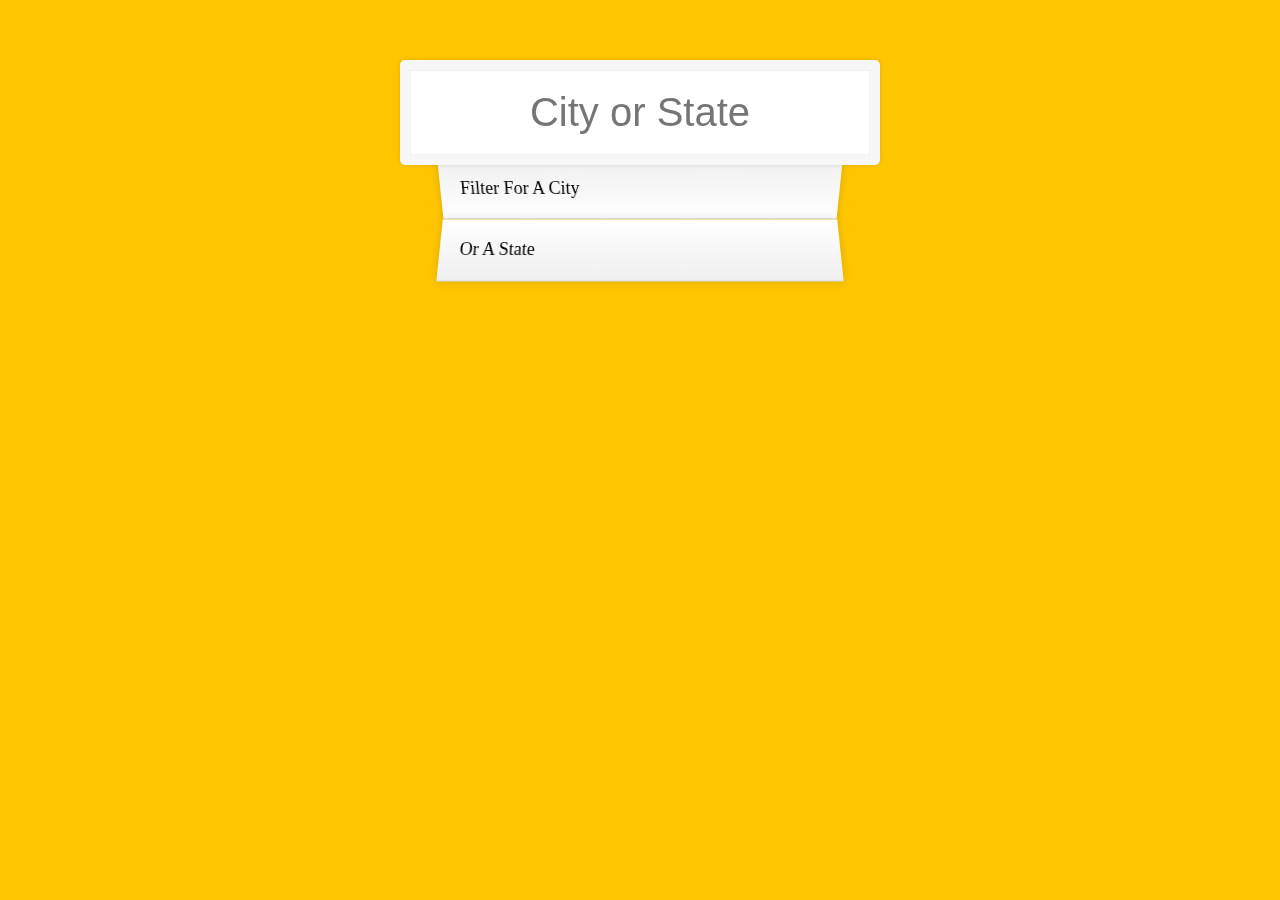
<file: ajax-type-ahead/index.html>
<!DOCTYPE html>
<html lang="en">
<head>
    <meta charset="UTF-8">
    <meta name="viewport" content="width=device-width, initial-scale=1.0">
    <link rel="stylesheet" href="style.css">
    <title>Type Ahead 👀</title>
</head>
<body>
    <form class="search-form" onsubmit="handleSubmit()">
        <input type="text" class="search" placeholder="City or State">
        <ul class="suggestions">
          <li>Filter for a city</li>
          <li>or a state</li>
        </ul>
      </form>
    <script src="type-ahead.js"></script>
</body>
</html>
</file>
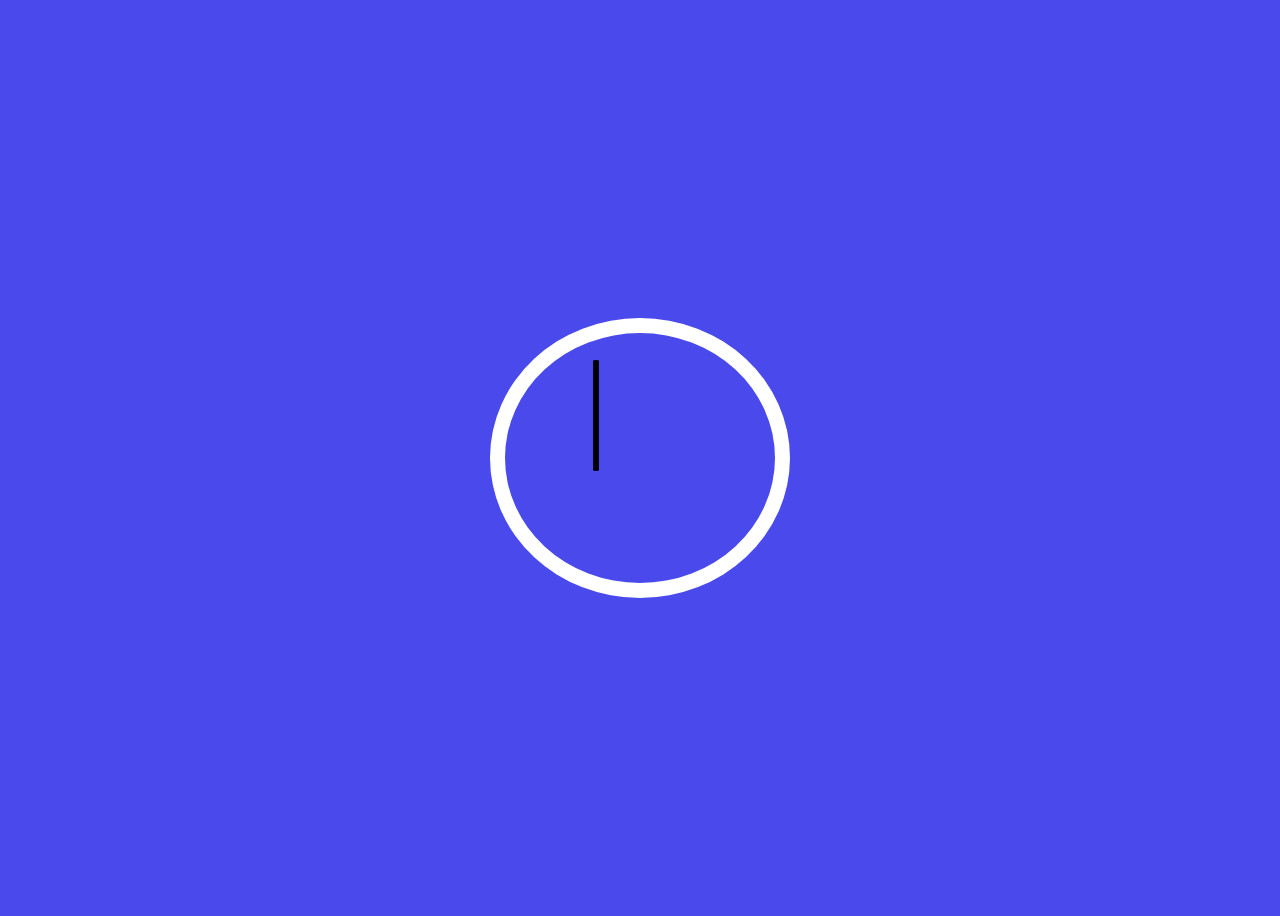
<file: clock/index.html>
<!DOCTYPE html>
<html lang="en">
<head>
    <meta charset="UTF-8">
    <meta name="viewport" content="width=device-width, initial-scale=1.0">
    <link rel="stylesheet" href="style.css">
    <title>JS-Clock</title>
</head>
<body>
    <div class="container">
        <div class="circle">
            <div id="hour" class="hand hour"></div>
            <div id="minute" class="hand minute"></div>
            <div id="second" class="hand second"></div>
        </div>
    </div>

    <script>
        const sec = document.getElementById('second');
        const min = document.getElementById('minute');
        const hr = document.getElementById('hour');

        // function setSeconds(){
        //     let date = new Date();
        //     let seconds = date.getSeconds();
        //     let deg = (seconds / 60 * 360) + 90;
        //     sec.style.transform = `rotate(${deg}deg)`;
            
        // }

        // function setMinutes() {
        //     let date = new Date();
        //     let minutes = date.getMinutes();
        //     let deg = (minutes / 60 * 360) + 90;
        //     min.style.transform = `rotate(${deg}deg)`;
          
        // }

        // function setHours() {
        //     let date = new Date();
        //     let hours = date.getHours();
        //     let deg = (hours / 12 * 360) + 90;
        //     hr.style.transform = `rotate(${deg}deg)`;
            
        // }

        function setDate() {
            let date = new Date();

            let seconds = date.getSeconds();
            let degSec = (seconds / 60 * 360) + 90;
            sec.style.transform = `rotate(${degSec}deg)`;

            let minutes = date.getMinutes();
            let degMin = (minutes / 60 * 360) + 90;
            min.style.transform = `rotate(${degMin}deg)`;

            let hours = date.getHours();
            let degHr = (hours / 12 * 360) + 90;
            hr.style.transform = `rotate(${degHr}deg)`;
            

        }

        setInterval(setDate, 1000);
        // setInterval(setSeconds, 1000);
        // setInterval(setMinutes, 60000);
        // setInterval(setHours, 3600000);
        
    </script>
</body>
</html>
</file>
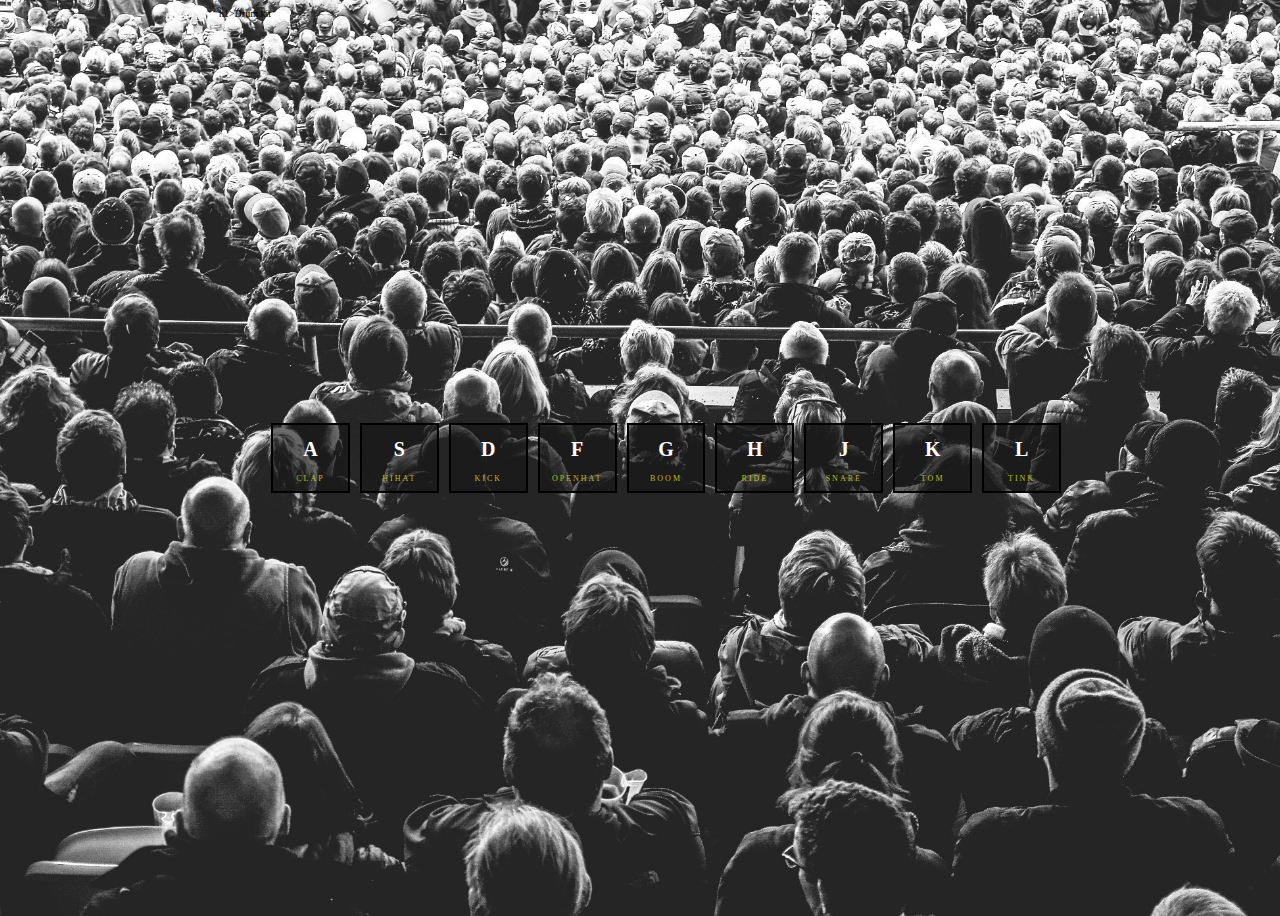
<file: drum-kit/index.html>
<!DOCTYPE html>
<html>
    <head>
        <title>Drum Kit</title>
        <link rel="stylesheet" type="text/css" href="style.css">
    </head>
    <body>
        h1>Drum kit</h1>
        <div class="keyboard">
            <div class="note" data-key="a"><audio id='au1' src="sounds/clap.wav"></audio><h1>A</h1><p>CLAP</p></div>
            <div class="note" data-key="s"><audio id='au2' src="sounds/hihat.wav"></audio><h1>S</h1><p>HIHAT</p></div>
            <div class="note" data-key="d"><audio id='au3' src="sounds/kick.wav"></audio><h1>D</h1><p>KICK</p></div>
            <div class="note" data-key="f"><audio id='au4' src="sounds/openhat.wav"></audio><h1>F</h1><p>OPENHAT</p></div>
            <div class="note" data-key="g"><audio id='au5' src="sounds/boom.wav"></audio><h1>G</h1><p>BOOM</p></div>
            <div class="note" data-key="h"><audio id='au6' src="sounds/ride.wav"></audio><h1>H</h1><p>RIDE</p></div>
            <div class="note" data-key="j"><audio id='au7' src="sounds/snare.wav"></audio><h1>J</h1><p>SNARE</p></div>
            <div class="note" data-key="k"><audio id='au8' src="sounds/tom.wav"></audio><h1>K</h1><p>TOM</p></div>
            <div class="note" data-key="l"><audio id='au9' src="sounds/tink.wav"></audio><h1>L</h1><p>TINK</p></div>
        </div>

        <script>
            let a = document.querySelector('#au1');
            let s = document.querySelector('#au2');
            let d = document.querySelector('#au3');
            let f = document.querySelector('#au4');
            let g = document.querySelector('#au5');
            let h = document.querySelector('#au6');
            let j = document.querySelector('#au7');
            let k = document.querySelector('#au8');
            let l = document.querySelector('#au9');

            function removeTransition(e) {
                if(e.propertyName !== 'transform') return;
                e.target.classList.remove('playing');
            }

            function playSound(e){
                
                const note = document.querySelector(`div[data-key="${e.key.toLowerCase()}"]`);
                note.classList.add('playing');
                switch(e.key.toLowerCase()){
                    case 'a': if(!a) return;
                        a.currentTime = 0;
                        a.play();
                        break;
                    case 's':if(!s) return;
                        s.currentTime = 0;
                        s.play();
                        break;
                    case 'd': if(!d) return;
                        d.currentTime = 0;
                        d.play();
                        break;
                    case 'f': if(!f) return;
                        f.currentTime = 0;
                        f.play();
                        break;
                    case 'g': if(!g) return;
                        g.currentTime = 0;
                        g.play();
                        break;
                    case 'h': if(!h) return;
                        h.currentTime = 0;
                        h.play();
                        break;  
                    case 'j': if(!j) return;
                        j.currentTime = 0;
                        j.play();
                        break;
                    case 'k': if(!k) return;
                        k.currentTime = 0;
                        k.play();
                        break;
                    case 'l': if(!l) return;
                        l.currentTime = 0;
                        l.play();
                        break;
                }
            }

            const notes = Array.from(document.querySelectorAll('.note'));
            notes.forEach(note => note.addEventListener('transitionend', removeTransition));
            window.addEventListener('keypress', playSound);

        </script>
    </body>
</html>
</file>
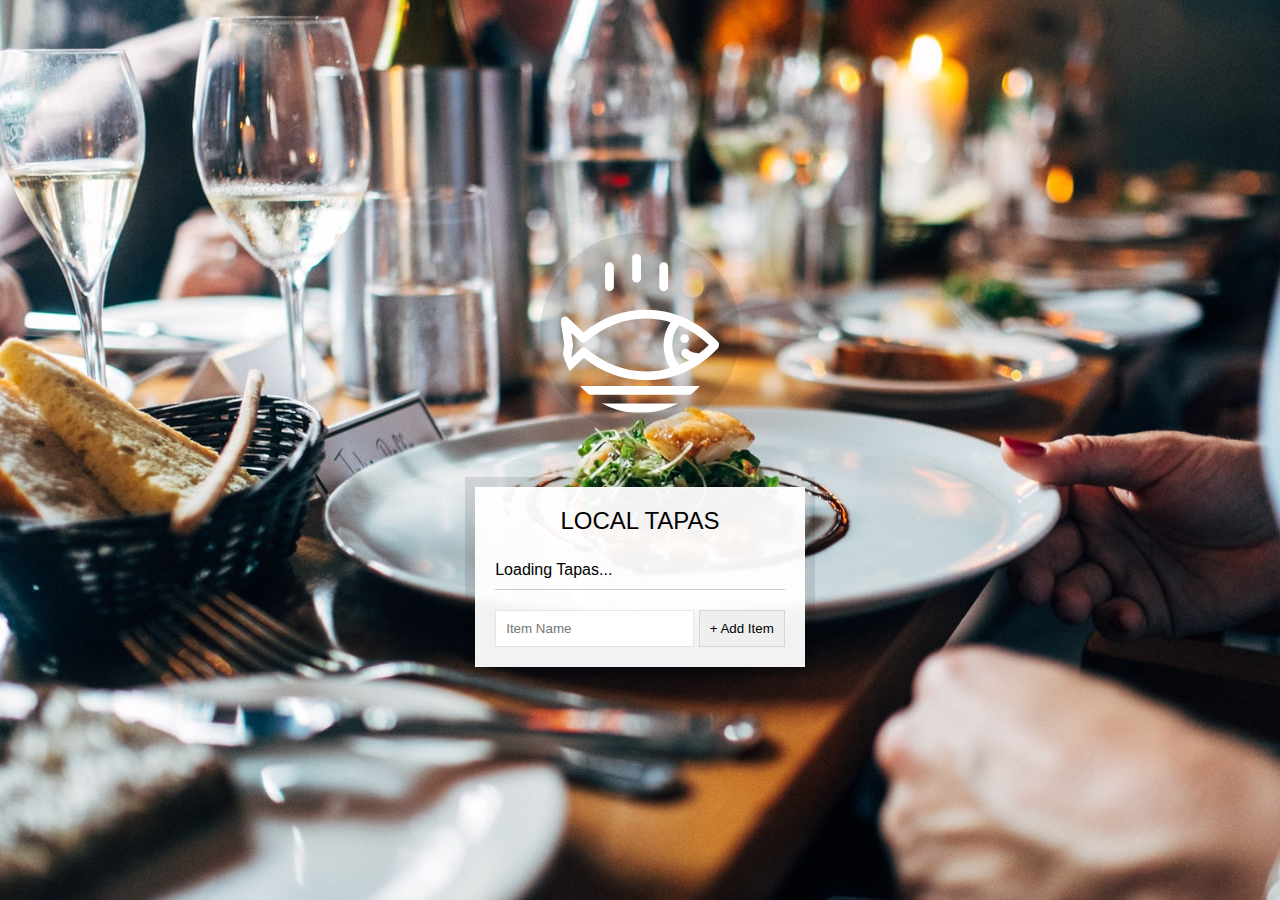
<file: local-storage-&-event-delegation/index.html>
<!DOCTYPE html>
<html lang="en">
<head>
  <meta charset="UTF-8">
  <title>LocalStorage</title>
  <link rel="stylesheet" href="style.css">
  <link rel="icon" href="https://fav.farm/🔥" />
</head>
<body>
  <!--
      Fish SVG Cred:
      https://thenounproject.com/search/?q=fish&i=589236
   -->

   <svg xmlns="http://www.w3.org/2000/svg" xmlns:xlink="http://www.w3.org/1999/xlink" version="1.1" x="0px" y="0px" viewBox="0 0 512 512" enable-background="new 0 0 512 512" xml:space="preserve"><g><path d="M495.9,425.3H16.1c-5.2,0-10.1,2.9-12.5,7.6c-2.4,4.7-2.1,10.3,0.9,14.6l39,56.4c2.6,3.8,7,6.1,11.6,6.1h401.7   c4.6,0,9-2.3,11.6-6.1l39-56.4c3-4.3,3.3-9.9,0.9-14.6C506,428.2,501.1,425.3,495.9,425.3z M449.4,481.8H62.6L43,453.6H469   L449.4,481.8z"/><path d="M158.3,122c7.8,0,14.1-6.3,14.1-14.1V43.4c0-7.8-6.3-14.1-14.1-14.1c-7.8,0-14.1,6.3-14.1,14.1v64.5   C144.2,115.7,150.5,122,158.3,122z"/><path d="M245.1,94.7c7.8,0,14.1-6.3,14.1-14.1V16.1c0-7.8-6.3-14.1-14.1-14.1C237.3,2,231,8.3,231,16.1v64.5   C231,88.4,237.3,94.7,245.1,94.7z"/><path d="M331.9,122c7.8,0,14.1-6.3,14.1-14.1V43.4c0-7.8-6.3-14.1-14.1-14.1s-14.1,6.3-14.1,14.1v64.5   C317.8,115.7,324.1,122,331.9,122z"/><path d="M9.6,385.2c5.3,2.8,11.8,1.9,16.2-2.2l50.6-47.7c56.7,46.5,126.6,71.9,198.3,71.9c0,0,0,0,0,0   c87.5,0,169.7-36.6,231.4-103.2c5-5.4,5-13.8,0-19.2c-61.8-66.5-144-103.2-231.4-103.2c-72,0-142.2,25.6-199,72.5l-50-47.1   c-4.4-4.1-10.9-5-16.2-2.2c-5.3,2.8-8.3,8.7-7.4,14.6l11.6,75L2.2,370.6C1.3,376.5,4.2,382.4,9.6,385.2z M380.9,230.8   c34.9,14.3,67.2,35.7,95.3,63.6c-10.1,10-20.8,19.2-31.9,27.5c-22.4-3.3-29.6-8.8-30.7-9.7c-4-5.7-11.8-7.7-18.1-4.4   c-6.9,3.6-9.5,12.2-5.9,19.1c1.9,3.5,7.3,10.3,22.4,16c-10.1,5.7-20.5,10.7-31.1,15.1C352.4,320.2,352.4,268.6,380.9,230.8z    M36.3,255.6l29.4,27.7c5.3,5,13.6,5.1,19.1,0.3c53.2-47.6,120.7-73.7,190-73.7c26.9,0,53.2,3.9,78.5,11.3   c-29.3,44.6-29.3,102,0,146.6c-25.3,7.4-51.6,11.3-78.5,11.3c-69,0-136.3-26-189.4-73.2c-2.7-2.4-13.4-6.3-19.1,0.3l-30.1,28.3   l5.7-40C42.2,293,36.3,255.6,36.3,255.6z"/><circle cx="398.8" cy="273.8" r="14.1"/></g></svg>

  <div class="wrapper">
    <h2>LOCAL TAPAS</h2>
    <p></p>
    <ul class="plates">
      <li>Loading Tapas...</li>
    </ul>
    <form class="add-items" id="myForm">
      <input type="text" name="item" placeholder="Item Name" required>
      <input type="submit" value="+ Add Item">
    </form>
  </div>

<script src="./script.js">
  

</script>


</body>
</html>
</file>
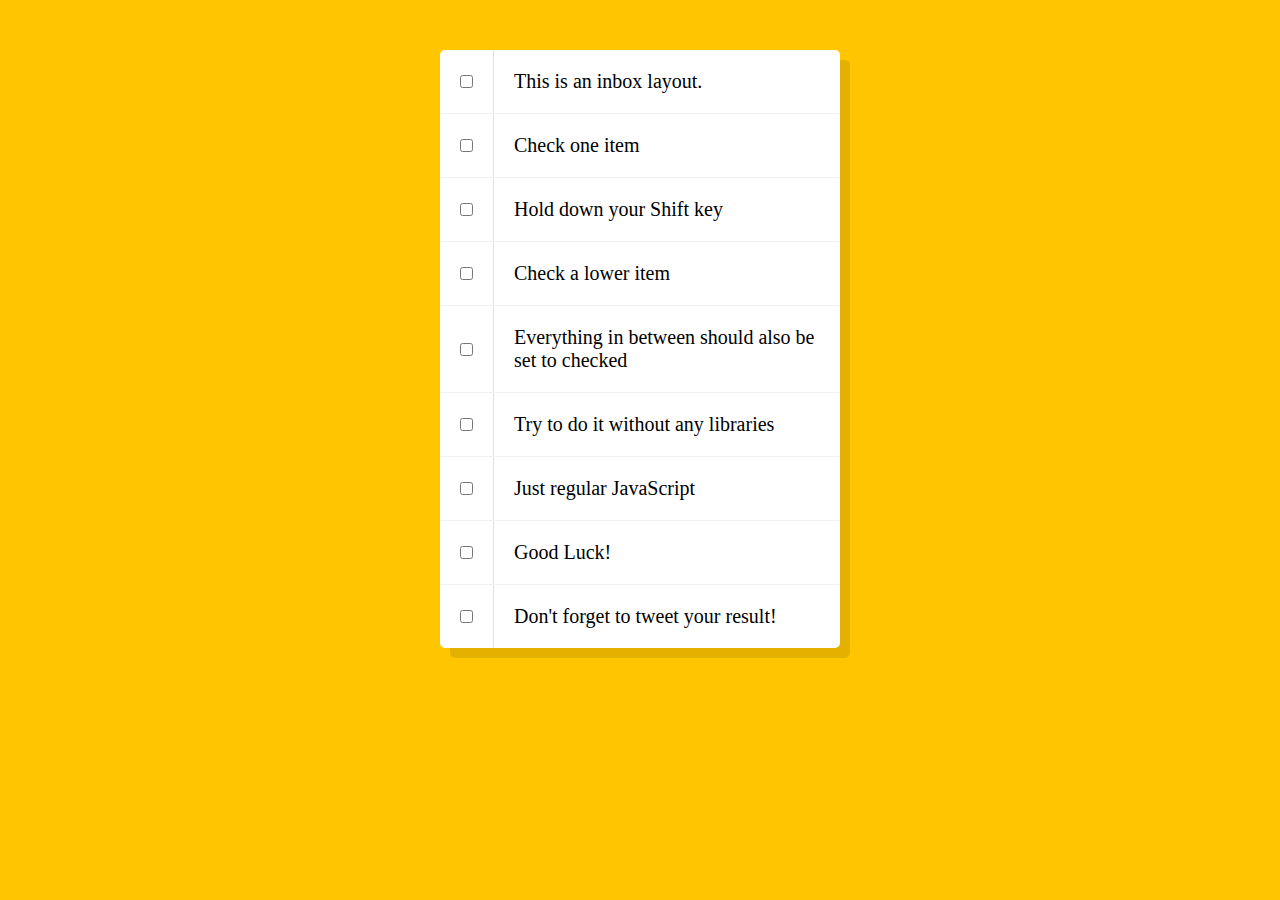
<file: shift-checkboxes/index.html>
<!DOCTYPE html>
<html lang="en">
<head>
    <meta charset="UTF-8">
    <meta name="viewport" content="width=device-width, initial-scale=1.0">
    <link rel="stylesheet" href="style.css">
    <title>Hold Shift to Check Multiple Checkboxes</title>
</head>
<body>
    <div class="inbox">
        <div class="item">
          <input type="checkbox">
          <p>This is an inbox layout.</p>
        </div>
        <div class="item">
          <input type="checkbox">
          <p>Check one item</p>
        </div>
        <div class="item">
          <input type="checkbox">
          <p>Hold down your Shift key</p>
        </div>
        <div class="item">
          <input type="checkbox">
          <p>Check a lower item</p>
        </div>
        <div class="item">
          <input type="checkbox">
          <p>Everything in between should also be set to checked</p>
        </div>
        <div class="item">
          <input type="checkbox">
          <p>Try to do it without any libraries</p>
        </div>
        <div class="item">
          <input type="checkbox">
          <p>Just regular JavaScript</p>
        </div>
        <div class="item">
          <input type="checkbox">
          <p>Good Luck!</p>
        </div>
        <div class="item">
          <input type="checkbox">
          <p>Don't forget to tweet your result!</p>
        </div>
      </div>
      
    <script src="./checkboxes.js"></script>
</body>
</html>
</file>
<file: ajax-type-ahead/style.css>
html {
    box-sizing: border-box;
    background: #ffc600;
    font-family: 'helvetica neue';
    font-size: 20px;
    font-weight: 200;
  }
  
  *, *:before, *:after {
    box-sizing: inherit;
  }
  
  input {
    width: 100%;
    padding: 20px;
  }
  
  .search-form {
    max-width: 400px;
    margin: 50px auto;
  }
  
  input.search {
    margin: 0;
    text-align: center;
    outline: 0;
    border: 10px solid #F7F7F7;
    width: 120%;
    left: -10%;
    position: relative;
    top: 10px;
    z-index: 2;
    border-radius: 5px;
    font-size: 40px;
    box-shadow: 0 0 5px rgba(0, 0, 0, 0.12), inset 0 0 2px rgba(0, 0, 0, 0.19);
  }
  
  .suggestions {
    margin: 0;
    padding: 0;
    position: relative;
    /*perspective: 20px;*/
  }
  
  .suggestions li {
    background: white;
    list-style: none;
    border-bottom: 1px solid #D8D8D8;
    box-shadow: 0 0 10px rgba(0, 0, 0, 0.14);
    margin: 0;
    padding: 20px;
    transition: background 0.2s;
    display: flex;
    justify-content: space-between;
    text-transform: capitalize;
    font-size: 18px;
  }
  
  .suggestions li:nth-child(even) {
    transform: perspective(100px) rotateX(3deg) translateY(2px) scale(1.001);
    background: linear-gradient(to bottom,  #ffffff 0%,#EFEFEF 100%);
  }
  
  .suggestions li:nth-child(odd) {
    transform: perspective(100px) rotateX(-3deg) translateY(3px);
    background: linear-gradient(to top,  #ffffff 0%,#EFEFEF 100%);
  }
  
  span.population {
    font-size: 15px;
  }
  
  .hl {
    background: #ffc600;
  }

  .popu {
    font-size: 12px;
  }
</file>
<file: clock/style.css>
html {
    margin:0;
    padding:0;
    font-size: 62.5%;
    background-color: rgba(63, 63, 235, 0.943);
}

.container {
    display: flex;
    justify-content: center;
    align-items: center;
    height: 100vh;
}

.circle {
    border-radius: 50%;
    border: 15px solid white;
    height: 25rem;
    width: 27rem;
    background: transparent;
}

.hand {
    width: 11rem;
    height: 5px;
    background: black;
    transform: rotate(90deg);
    transform-origin: 100%;
    transition: all 0.05s;
    transition-timing-function: cubic-bezier(0.18, 1.95, 0.12, 2.42);
    position: absolute;
    top: 52%;
    left: 38%;
    /* top: 10rem;
    left:20%; */
    margin: 0;
    padding: 0;
}

.minute {
    
}

.second {
    
}

.hour {

}

@keyframes seconds {
    from {
        transform: rotate(0deg) translate(100px) rotate(0deg);
        transform-origin: 100%;
    }
    to {
        transform: rotate(360deg) translate(100px) rotate(-360deg);
        
    }
}
</file>
<file: drum-kit/style.css>
html {
    font-size: 62.5%;
    margin: 0;
    padding: 0;
    
}

body {
    background: url('public/images/background.jpg') bottom center;
    background-size: cover;
    display: flex;
    justify-content: center;
}

.keyboard {
    min-height:100vh;
    width: 79rem;
    display: grid;
    grid-template-columns: repeat(9, 1fr);
    grid-gap: 1rem;
    grid-template-rows: 0.5fr;
    justify-content: center;
    align-items: center;
    align-content: center;
    color: white;
    
    
}

.note {
    background-color: rgba(23, 22, 22, 0.612);
    text-align: center;
    border:2px solid black;
    transition: all 0.6s;
}

.playing {
    border-color: rgb(197, 197, 49) 2px solid;
    transform: scale(1.1);
    box-shadow: 0 0 1rem #ffc600;
}

/* .note:hover{
   
    border: yellow 2px solid;
} */

.note p {
    font-size: 0.8rem;
    color: rgba(201, 201, 18, 0.949);
    letter-spacing: 0.2rem;
}
</file>
<file: local-storage-&-event-delegation/style.css>
html {
    box-sizing: border-box;
    background: url("oh-la-la.jpeg") center no-repeat;
    background-size: cover;
    min-height: 100vh;
    display: flex;
    justify-content: center;
    align-items: center;
    text-align: center;
    font-family: Futura, "Trebuchet MS", Arial, sans-serif;
  }
  
  *,
  *:before,
  *:after {
    box-sizing: inherit;
  }
  
  svg {
    fill: white;
    background: rgba(0, 0, 0, 0.1);
    padding: 20px;
    border-radius: 50%;
    width: 200px;
    margin-bottom: 50px;
  }
  
  .wrapper {
    padding: 20px;
    max-width: 350px;
    background: rgba(255, 255, 255, 0.95);
    box-shadow: 0 0 0 10px rgba(0, 0, 0, 0.1);
  }
  
  h2 {
    text-align: center;
    margin: 0;
    font-weight: 200;
  }
  
  .plates {
    margin: 0;
    padding: 0;
    text-align: left;
    list-style: none;
  }
  
  .plates li {
    border-bottom: 1px solid rgba(0, 0, 0, 0.2);
    padding: 10px 0;
    font-weight: 100;
    display: flex;
  }
  
  .plates label {
    flex: 1;
    cursor: pointer;
  }
  
  .plates input {
    display: none;
  }
  
  .plates input + label:before {
    content: "⬜️";
    margin-right: 10px;
  }
  
  .plates input:checked + label:before {
    content: "🌮";
  }
  
  .add-items {
    margin-top: 20px;
  }
  
  .add-items input {
    padding: 10px;
    outline: 0;
    border: 1px solid rgba(0, 0, 0, 0.1);
  }
</file>
<file: shift-checkboxes/style.css>
html {
    font-family: sans-serif;
    background: #ffc600;
  }

  .inbox {
    max-width: 400px;
    margin: 50px auto;
    background: white;
    border-radius: 5px;
    box-shadow: 10px 10px 0 rgba(0,0,0,0.1);
  }

  .item {
    display: flex;
    align-items: center;
    border-bottom: 1px solid #F1F1F1;
  }

  .item:last-child {
    border-bottom: 0;
  }

  input:checked + p {
    background: #F9F9F9;
    text-decoration: line-through;
  }

  input[type="checkbox"] {
    margin: 20px;
  }

  p {
    margin: 0;
    padding: 20px;
    transition: background 0.2s;
    flex: 1;
    font-family:'helvetica neue';
    font-size: 20px;
    font-weight: 200;
    border-left: 1px solid #D1E2FF;
  }
</file>
